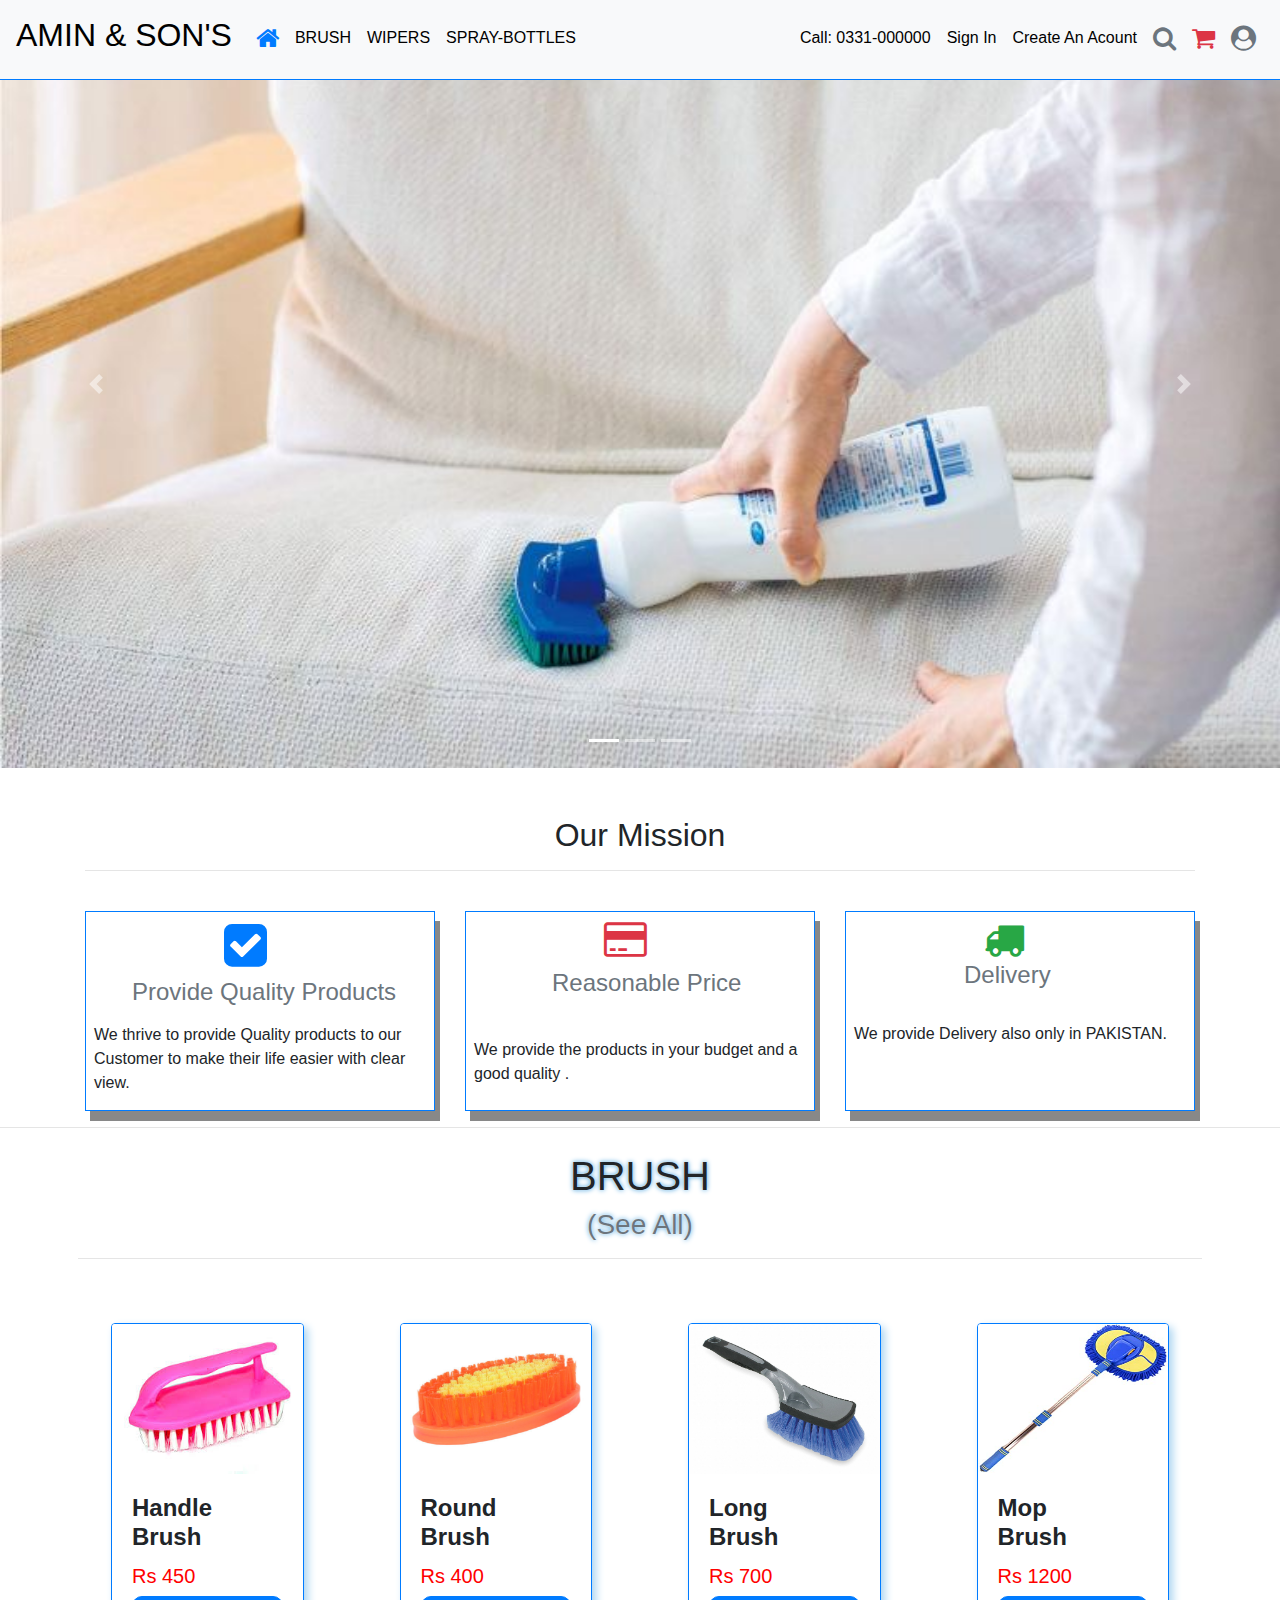
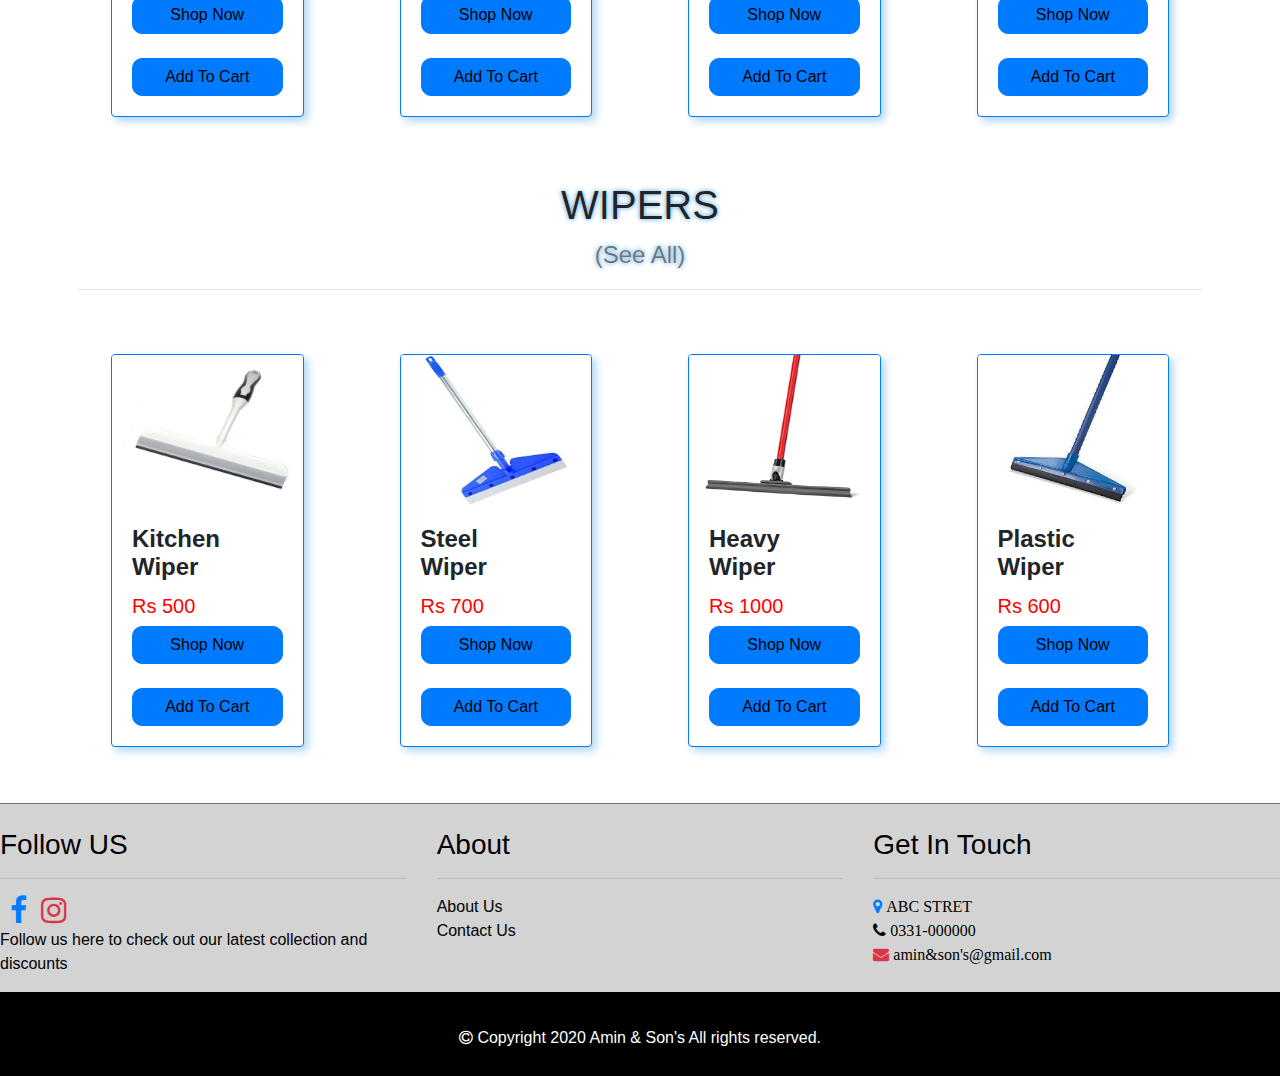
<file: Saylaniweb/index.html>
<!DOCTYPE html>
<html>
<head>
	<title>AMIN & SON'S</title>
	<meta charset="UTF-8">
    <meta name="viewport" content="width=device-width, initial-scale=1.0">
    <title>Document</title>
    <link rel="stylesheet" type="text/css" href="style.css">
    <link rel="stylesheet" href="css/bootstrap.min.css">
    <link rel="stylesheet" href="https://cdnjs.cloudflare.com/ajax/libs/font-awesome/4.7.0/css/font-awesome.min.css">
</head>
<body>

<div>
<nav class="navbar fixed-top navbar-expand-lg navbar-light bg-light text-primary border-bottom border-primary " id="navbar2 "style="height: 80px;">
  <a class="navbar-brand" href="index.html">
  	<h2>AMIN & SON'S</h2>
  </a>
  <button class="navbar-toggler" type="button" data-toggle="collapse" data-target="#navbarText" aria-controls="navbarText" aria-expanded="false" aria-label="Toggle navigation">
    <span class="navbar-toggler-icon"></span>
  </button>
  <div class="collapse navbar-collapse" id="navbarText ">
    <ul class="navbar-nav mr-auto">
    	<li class="nav-item active">
        <a class="nav-link" href="index.html" id="white"><i class="fa fa-home text-primary fixed" aria-hidden="true" style="font-size: 25px"></i></span></a>
      </li>
      <li class="nav-item active">
        <a class="nav-link" href="Brush.html" id="white">BRUSH <span class="sr-only">(current)</span></a>
      </li>
      <li class="nav-item">
        <a class="nav-link" href="Wiper.html" id="white">WIPERS</a>
      </li>
      <li class="nav-item">
        <a class="nav-link" href="Spray.html" id="white">SPRAY-BOTTLES</a>
      </li>
    </ul>
    <span class="navbar-text">
      <ul class="navbar-nav mr-auto">
      	 <li class="nav-item active">
        <a class="nav-link" id="white" href="#">Call: 0331-000000 <span class="sr-only">(current)</span></a>
      </li>
      <li class="nav-item">
        <a class="nav-link" id="white" href="signin.html">Sign In</a>
      </li>
      <li class="nav-item">
        <a class="nav-link" id="white" href="create.html">Create An Acount</a>
      </li>
      <li class="nav-item active">
        <a class="nav-link text-secondary" href="#"><i class="fa fa-search" aria-hidden="true"></i></a>
      </li>
      <li class="nav-item">
       <a class="nav-link text-danger" href="#"> <i class="fa fa-shopping-cart" aria-hidden="true"></i></a>
      </li>
      <li class="nav-item">
        <a class="nav-link text-secondary" href="#"><i class="fa fa-user-circle" aria-hidden="true"></i></a>
      </li>

    </ul>
    </span>
  </div>
</nav>
</div>





<div class="main">
	<div id="carouselExampleIndicators" class="carousel slide" data-ride="carousel" >
  <ol class="carousel-indicators">
    <li data-target="#carouselExampleIndicators" data-slide-to="0" class="active"></li>
    <li data-target="#carouselExampleIndicators" data-slide-to="1"></li>
    <li data-target="#carouselExampleIndicators" data-slide-to="2"></li>
  </ol>
  <div class="carousel-inner">
    <div class="carousel-item active">
      <img class="mt-5 d-block w-100" src="images/sofa.jpg" alt="First slide" >
    </div>
    <div class="carousel-item">
      <img class="mt-5 d-block w-100" src="images/wash.jpg" alt="Second slide" >
    </div>
    <div class="carousel-item">
      <img class="mt-5 d-block w-100" src="images/spray.jpg" alt="Second slide" >
    </div>
    
  </div>
  <a class="carousel-control-prev" href="#carouselExampleIndicators" role="button" data-slide="prev">
    <span class="carousel-control-prev-icon" aria-hidden="true"></span>
    <span class="sr-only">Previous</span>
  </a>
  <a class="carousel-control-next" href="#carouselExampleIndicators" role="button" data-slide="next">
    <span class="carousel-control-next-icon" aria-hidden="true"></span>
    <span class="sr-only">Next</span>
  </a>
</div>

        <section class="feature_area">
            <div class="container">
                <div class="c_title">
                   <br>
                   <br>
                    <h2 style="text-align: center;">Our Mission</h2>
                </div>
                <hr>
                <div class="row feature_inner ">
                    <div class="mt-4 col-lg-4 col-sm-6 col-md-3 ">
                        <div class="p-2 feature_item border border-primary" style="height: 200px">
                             <div class="f_icon">
                                <i class="fa fa-check-square text-primary" aria-hidden="true" style="font-size: 50px; margin-left: 130px;"></i>
                            </div>
                            <h4 class="p-2 text-secondary" style="margin-left:30px;">Provide Quality Products</h4>
                            <p>We thrive to provide Quality products to our Customer to make their life easier with clear view. </p>
                          
                        </div>
                    </div>
                    <div class="mt-4 col-lg-4 col-sm-6">
                        <div class="p-2 feature_item border border-primary">
                            <div class="f_icon">
                                <i class="fa fa-credit-card text-danger" aria-hidden="true" style="font-size: 40px; margin-left: 130px;"></i>
                            </div>
                            <h4 class="p-2 text-secondary" style="margin-left:70px;">               Reasonable Price</h4>
                            <br>
                            <p>We provide the products in your budget and a good quality .  </p>
                            
                        </div>
                    </div>
                    <div class="mt-4 col-lg-4 col-sm-6">
                        <div class="p-2 feature_item border border-primary" style="height: 200px">
                            <div class="f_icon">
                                <i class="fa fa-truck text-success" aria-hidden="true" style="font-size: 60px; margin-left: 130px;"></i>
                            </div>
                            <h4 class="text-secondary" style="margin-left:110px;">Delivery</h4><br>
                            <p>We provide Delivery also only in PAKISTAN. </p>
                        </div>
                    </div>
                </div>
            </div>
        </section>
        <hr>


<div class="Newarrival">
	<div class="container p-2" >
		<legend><h1>BRUSH</h1><h3><a href="sunglasses.html" class="text-secondary">(See All)</a></h3></legend><hr>
			<div class="row">
			<div class="col-sm-12 col-md-6 col-lg-3 p-5">
				<div class="card border-bottom border-primary" style="width: 18rem;">
				  <img class="card-img-top" src="images/brush.jpg" alt="brush">
				  <div class="card-body">
				    <h4 class="card-title">Handle Brush</h4>
				    <h5 class="card-text">Rs 450</h5>
				    <a href="#" class="btn btn-primary" id="cardbtn">Shop Now</a><br><br>
				    <a href="#" class="btn btn-primary" id="cardbtn">Add To Cart</a>
				  </div>
				</div>
			</div>
			<div class="col-sm-12 col-md-6 col-lg-3 p-5">
				<div class="card border-bottom border-primary" style="width: 18rem;">
				  <img class="card-img-top" src="images/brush1.jpg" alt="Card brush">
				  <div class="card-body">
				    <h4 class="card-title">Round <br>Brush</h4>
				    <h5 class="card-text">Rs 400</h5>
				    <a href="#" class="btn btn-primary" id="cardbtn">Shop Now</a><br><br>
				    <a href="#" class="btn btn-primary" id="cardbtn">Add To Cart</a>
				  </div>
				</div>
			</div>
			<div class="col-sm-12 col-md-6 col-lg-3 p-5">
				<div class="card border-bottom border-primary" style="width: 18rem;">
				  <img class="card-img-top" src="images/brush2.jpg" alt="Card image cap">
				  <div class="card-body">
				    <h4 class="card-title">Long <br>Brush</h4>
				    <h5 class="card-text">Rs 700</h5>
				    <a href="#" class="btn btn-primary" id="cardbtn">Shop Now</a><br><br>
				    <a href="#" class="btn btn-primary" id="cardbtn">Add To Cart</a>
				  </div>
				</div>
			</div>
			<div class="col-sm-12 col-md-6 col-lg-3 p-5">
				<div class="card border-bottom border-primary" style="width: 18rem;">
				  <img class="card-img-top" src="images/brush3.jpg" alt="Card image cap">
				  <div class="card-body">
				    <h4 class="card-title">Mop<br>Brush</h4>
				    <h5 class="card-text" >Rs 1200</h5>
				    <a href="#" class="btn btn-primary" id="cardbtn">Shop Now</a><br><br>
				    <a href="#" class="btn btn-primary" id="cardbtn">Add To Cart</a>
				  </div>
				</div>
			</div>
		</div>
		</div>
	</div>
	</div>

	<div class="Eyeglass">
	<div class="container p-2">
		<legend><h1>WIPERS</h1><a href="eyeglasses.html" class="text-secondary">(See All)</a></h3></legend><hr>
			<div class="row">
			<div class="col-sm-12 col-md-6 col-lg-3 p-5 ">
				<div class="card border-bottom border-primary" style="width: 18rem;">
				  <img class="card-img-top" src="images/wiper1.jpg" alt="Card wiper">
				  <div class="card-body">
				    <h4 class="card-title" >Kitchen<br>Wiper</h4>
				    <h5 class="card-text">Rs 500</h5>
				    <a href="#" class="btn btn-primary" id="cardbtn">Shop Now</a><br><br>
				    <a href="#" class="btn btn-primary" id="cardbtn">Add To Cart</a>
				  </div>
				</div>
			</div>
			<div class="col-sm-12 col-md-6 col-lg-3 p-5">
				<div class="card border-bottom border-primary" style="width: 18rem;">
				  <img class="card-img-top" src="images/wiper.jpg" alt="Card wiper">
				  <div class="card-body">
				    <h4 class="card-title">Steel <br>Wiper</h4>
				    <h5 class="card-text">Rs 700</h5>
				    <a href="#" class="btn btn-primary" id="cardbtn">Shop Now</a><br><br>
				    <a href="#" class="btn btn-primary" id="cardbtn">Add To Cart</a>
				  </div>
				</div>
			</div>
			<div class="col-sm-12 col-md-6 col-lg-3 p-5">
				<div class="card border-bottom border-primary" style="width: 18rem;">
				  <img class="card-img-top" src="images/wiper2.jpg" alt="Card wiper2">
				  <div class="card-body">
				    <h4 class="card-title">Heavy <br>Wiper</h4>
				    <h5 class="card-text">Rs 1000</h5>
				    <a href="#" class="btn btn-primary" id="cardbtn">Shop Now</a><br><br>
				    <a href="#" class="btn btn-primary" id="cardbtn">Add To Cart</a>
				  </div>
				</div>
			</div>
			<div class="col-sm-12 col-md-6 col-lg-3 p-5">
				<div class="card border-bottom border-primary" style="width: 18rem;">
				  <img class="card-img-top" src="images/wiper3.jpg" alt="Card wiper3">
				  <div class="card-body">
				    <h4 class="card-title">Plastic <br>Wiper</h4>
				    <h5 class="card-text" >Rs 600</h5>
				    <a href="#" class="btn btn-primary" id="cardbtn">Shop Now</a><br><br>
				    <a href="#" class="btn btn-primary" id="cardbtn">Add To Cart</a>
				  </div>
				</div>
			</div>
		</div>
		</div>
	</div>
	</div>


<div class="footer border-top border-secondary">
	<!-- Footer -->
<footer class="page-footer font-small blue pt-4">
 <div class="row">
 	<div class="col-sm-12 col-md-6 col-lg-4 ">
 		<h3>Follow US</h3><hr>
 		<a href="" target="_blank" style="padding: 10px;"><i class="fa fa-facebook text-primary" aria-hidden="true" id="fb"></i></a>
 		<a href="" target="_blank"><i class="fa fa-instagram text-danger" aria-hidden="true" id="insta"></i></a><br>
 		<p>Follow us here to check out our latest collection and discounts</p>
 	</div>
 
 	<div class="col-sm-12 col-md-6 col-lg-4">
 		<h3>About</h3><hr>
 		<a href="">About Us</a><br>
 		<a href="">Contact Us</a><br>
 	</div>
 	<div class="col-sm-12 col-md-6 col-lg-4">
 		<h3>Get In Touch</h3><hr>
 		<i class="fa fa-map-marker text-primary" aria-hidden="true"><a href="https://goo.gl/maps/BQGU15MesRKHuWHg6" target="_blank"> ABC STRET</a></i><br>
 		<i class="fa fa-phone" aria-hidden="true">  0331-000000</i><br>
 		<i class="fa fa-envelope text-danger" aria-hidden="true"><a href="" target="_blank"> amin&son's@gmail.com</a></i>
 	</div>
 </div>

</footer>

<div class="Copyright">
  <br>
 		<p ><i class="fa fa-copyright" aria-hidden="true"></i> Copyright 2020 Amin & Son's All rights reserved.</p>
 	</div>


<script src="https://code.jquery.com/jquery-3.2.1.slim.min.js" integrity="sha384-KJ3o2DKtIkvYIK3UENzmM7KCkRr/rE9/Qpg6aAZGJwFDMVNA/GpGFF93hXpG5KkN" crossorigin="anonymous"></script>
    <script src="https://cdnjs.cloudflare.com/ajax/libs/popper.js/1.12.9/umd/popper.min.js" integrity="sha384-ApNbgh9B+Y1QKtv3Rn7W3mgPxhU9K/ScQsAP7hUibX39j7fakFPskvXusvfa0b4Q" crossorigin="anonymous"></script>
    <script src="https://maxcdn.bootstrapcdn.com/bootstrap/4.0.0/js/bootstrap.min.js" integrity="sha384-JZR6Spejh4U02d8jOt6vLEHfe/JQGiRRSQQxSfFWpi1MquVdAyjUar5+76PVCmYl" crossorigin="anonymous"></script>

</body>
</html>
</file>
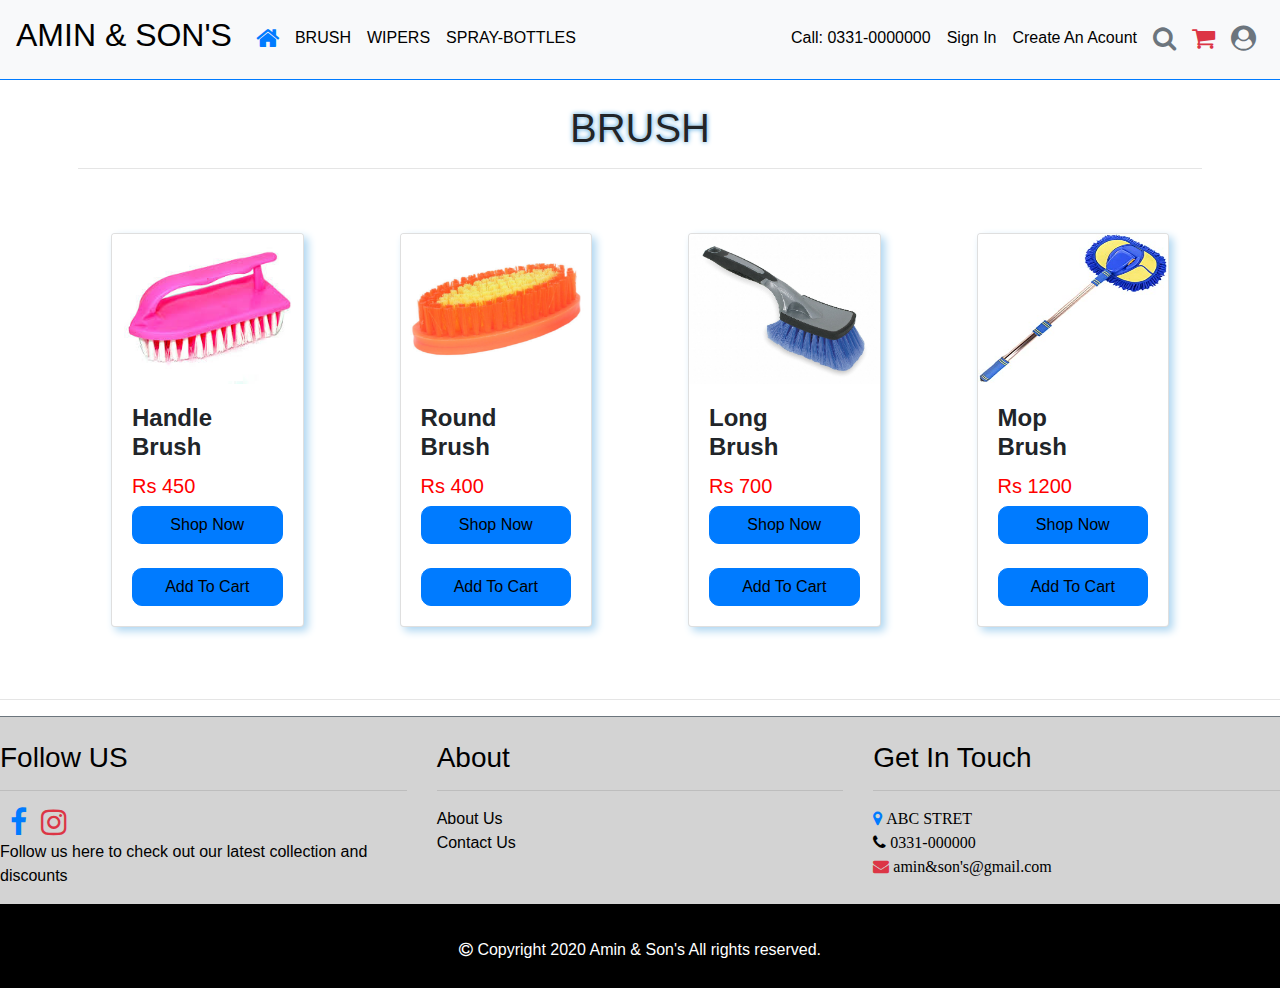
<file: Saylaniweb/Brush.html>
<!DOCTYPE html>
<html>
<head>
	<title>AMIN & SON'S</title>
	<meta charset="UTF-8">
    <meta name="viewport" content="width=device-width, initial-scale=1.0">
    <link rel="ICON" href="img/tab.ico" type="image/ico" />
    <link rel="stylesheet" type="text/css" href="style.css">
    <link rel="stylesheet" href="css/bootstrap.min.css">
    <link rel="stylesheet" href="https://cdnjs.cloudflare.com/ajax/libs/font-awesome/4.7.0/css/font-awesome.min.css">
</head>
<body>
<div>
<nav class="navbar fixed-top navbar-expand-lg navbar-light bg-light text-primary border-bottom border-primary " id="navbar2 "style="height: 80px;">
  <a class="navbar-brand" href="index.html">
  	<h2>AMIN & SON'S</h2>
  </a>
  <button class="navbar-toggler" type="button" data-toggle="collapse" data-target="#navbarText" aria-controls="navbarText" aria-expanded="false" aria-label="Toggle navigation">
    <span class="navbar-toggler-icon"></span>
  </button>
  <div class="collapse navbar-collapse" id="navbarText ">
    <ul class="navbar-nav mr-auto">
    	<li class="nav-item active">
        <a class="nav-link" href="index.html" id="white"><i class="fa fa-home text-primary fixed" aria-hidden="true" style="font-size: 25px"></i></span></a>
      </li>
       <li class="nav-item active">
        <a class="nav-link" href="Brush.html" id="white">BRUSH <span class="sr-only">(current)</span></a>
      </li>
      <li class="nav-item">
        <a class="nav-link" href="Wiper.html" id="white">WIPERS</a>
      </li>
      <li class="nav-item">
        <a class="nav-link" href="Spray.html" id="white">SPRAY-BOTTLES</a>
      </li>
    </ul>
    <span class="navbar-text">
      <ul class="navbar-nav mr-auto">
      	 <li class="nav-item active">
        <a class="nav-link" id="white" href="#">Call: 0331-0000000 <span class="sr-only">(current)</span></a>
      </li>
      <li class="nav-item">
        <a class="nav-link" id="white" href="signin.html">Sign In</a>
      </li>
      <li class="nav-item">
        <a class="nav-link" id="white" href="create.html">Create An Acount</a>
      </li>
      <li class="nav-item active">
        <a class="nav-link text-secondary" href="#"><i class="fa fa-search" aria-hidden="true"></i></a>
      </li>
      <li class="nav-item">
       <a class="nav-link text-danger" href="#"> <i class="fa fa-shopping-cart" aria-hidden="true"></i></a>
      </li>
      <li class="nav-item">
        <a class="nav-link text-secondary" href="#"><i class="fa fa-user-circle" aria-hidden="true"></i></a>
      </li>

    </ul>
    </span>
  </div>
</nav>
</div>



	<div class="brush">
	<div class="mt-5 container p-2"><br><br>
		<legend><h1>BRUSH</h1></legend><hr>
			<div class="row">
			<div class="col-sm-12 col-md-6 col-lg-3 p-5">
				<div class="card" style="width: 18rem;">
				  <img class="card-img-top" src="images/brush.jpg" alt="brush">
				  <div class="card-body">
				    <h4 class="card-title">Handle Brush</h4>
				    <h5 class="card-text">Rs 450</h5>
				    <a href="#" class="btn btn-primary" id="cardbtn">Shop Now</a><br><br>
				    <a href="#" class="btn btn-primary" id="cardbtn">Add To Cart</a>
				  </div>
				</div>
			</div>
			<div class="col-sm-12 col-md-6 col-lg-3 p-5">
				<div class="card" style="width: 18rem;">
				   <img class="card-img-top" src="images/brush1.jpg" alt="Card brush">
				  <div class="card-body">
				    <h4 class="card-title">Round <br>Brush</h4>
				    <h5 class="card-text">Rs 400</h5>
				    <a href="#" class="btn btn-primary" id="cardbtn">Shop Now</a><br><br>
				    <a href="#" class="btn btn-primary" id="cardbtn">Add To Cart</a>
				  </div>
				</div>
			</div>
			<div class="col-sm-12 col-md-6 col-lg-3 p-5">
				<div class="card" style="width: 18rem;">
				 <img class="card-img-top" src="images/brush2.jpg" alt="Card image cap">
				  <div class="card-body">
				    <h4 class="card-title">Long <br>Brush</h4>
				    <h5 class="card-text">Rs 700</h5>
				    <a href="#" class="btn btn-primary" id="cardbtn">Shop Now</a><br><br>
				    <a href="#" class="btn btn-primary" id="cardbtn">Add To Cart</a>
				  </div>
				</div>
			</div>
			<div class="col-sm-12 col-md-6 col-lg-3 p-5">
				<div class="card" style="width: 18rem;">
				  <img class="card-img-top" src="images/brush3.jpg" alt="Card image cap">
				  <div class="card-body">
				    <h4 class="card-title">Mop<br>Brush</h4>
				    <h5 class="card-text" >Rs 1200</h5>
				    <a href="#" class="btn btn-primary" id="cardbtn">Shop Now</a><br><br>
				    <a href="#" class="btn btn-primary" id="cardbtn">Add To Cart</a>
				  </div>
				</div>
			</div>
			
				</div>
			</div>
			
		</div>
		</div>
	</div>
	</div>
<hr>
<div class="footer border-top border-secondary">
  <!-- Footer -->
<footer class="page-footer font-small blue pt-4">
 <div class="row">
 	<div class="col-sm-12 col-md-6 col-lg-4 ">
 		<h3>Follow US</h3><hr>
 		<a href="https://www.facebook.com" target="_blank" style="padding: 10px;"><i class="fa fa-facebook text-primary" aria-hidden="true" id="fb"></i></a>
 		<a href="https://www.instagram.com" target="_blank"><i class="fa fa-instagram text-danger" aria-hidden="true" id="insta"></i></a><br>
 		<p>Follow us here to check out our latest collection and discounts</p>
 	</div>
 
 	<div class="col-sm-12 col-md-6 col-lg-4">
 		<h3>About</h3><hr>
 		<a href="">About Us</a><br>
 		<a href="">Contact Us</a><br>
 	</div>
 	<div class="col-sm-12 col-md-6 col-lg-4">
 		<h3>Get In Touch</h3><hr>
 		<i class="fa fa-map-marker text-primary" aria-hidden="true"><a href="https://goo.gl/maps/BQGU15MesRKHuWHg6" target="_blank"> ABC STRET</a></i><br>
 		<i class="fa fa-phone" aria-hidden="true">  0331-000000</i><br>
 		<i class="fa fa-envelope text-danger" aria-hidden="true"><a href="" target="_blank"> amin&son's@gmail.com</a></i>
 	</div>
 </div>

</footer>

<div class="Copyright">
  <br>
 		<p ><i class="fa fa-copyright" aria-hidden="true"></i> Copyright 2020 Amin & Son's All rights reserved.</p>
 	</div>


<script src="https://code.jquery.com/jquery-3.2.1.slim.min.js" integrity="sha384-KJ3o2DKtIkvYIK3UENzmM7KCkRr/rE9/Qpg6aAZGJwFDMVNA/GpGFF93hXpG5KkN" crossorigin="anonymous"></script>
    <script src="https://cdnjs.cloudflare.com/ajax/libs/popper.js/1.12.9/umd/popper.min.js" integrity="sha384-ApNbgh9B+Y1QKtv3Rn7W3mgPxhU9K/ScQsAP7hUibX39j7fakFPskvXusvfa0b4Q" crossorigin="anonymous"></script>
    <script src="https://maxcdn.bootstrapcdn.com/bootstrap/4.0.0/js/bootstrap.min.js" integrity="sha384-JZR6Spejh4U02d8jOt6vLEHfe/JQGiRRSQQxSfFWpi1MquVdAyjUar5+76PVCmYl" crossorigin="anonymous"></script>

</body>
</html>
</file>
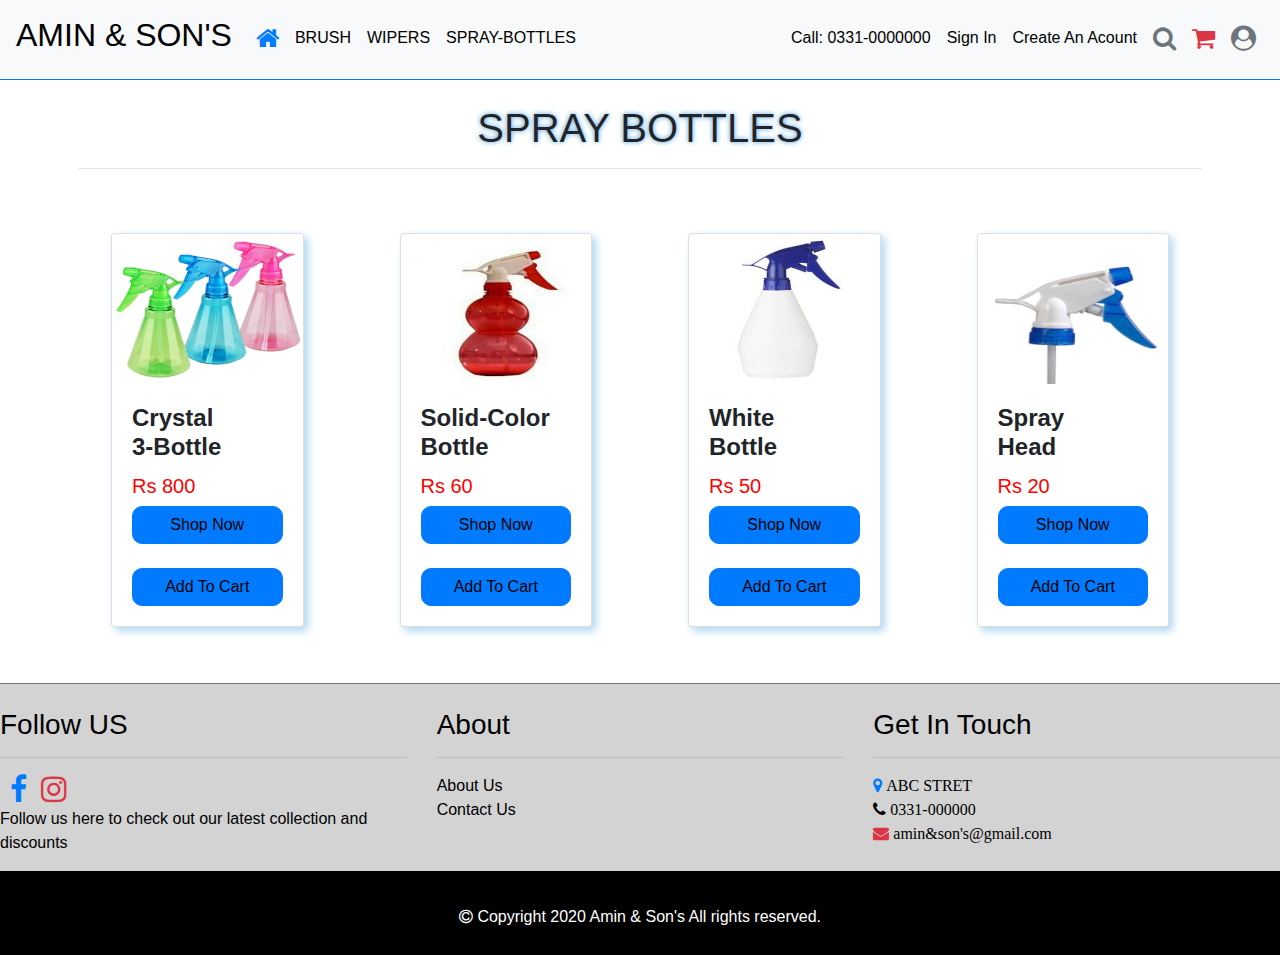
<file: Saylaniweb/Spray.html>
<!DOCTYPE html>
<html>
<head>
	<title>AMIN & SON'S</title>
	<meta charset="UTF-8">
    <meta name="viewport" content="width=device-width, initial-scale=1.0">
    <title>Document</title>
    <link rel="stylesheet" type="text/css" href="style.css">
    <link rel="stylesheet" href="css/bootstrap.min.css">
    <link rel="stylesheet" href="https://cdnjs.cloudflare.com/ajax/libs/font-awesome/4.7.0/css/font-awesome.min.css">
  
</head>
<body>

<div>
<nav class="navbar fixed-top navbar-expand-lg navbar-light bg-light text-primary border-bottom border-primary " id="navbar2 "style="height: 80px;">
 <a class="navbar-brand" href="index.html">
    <h2>AMIN & SON'S</h2>
  </a>
  <button class="navbar-toggler" type="button" data-toggle="collapse" data-target="#navbarText" aria-controls="navbarText" aria-expanded="false" aria-label="Toggle navigation">
    <span class="navbar-toggler-icon"></span>
  </button>
  <div class="collapse navbar-collapse" id="navbarText ">
    <ul class="navbar-nav mr-auto">
      <li class="nav-item active">
        <a class="nav-link" href="index.html" id="white"><i class="fa fa-home text-primary fixed" aria-hidden="true" style="font-size: 25px"></i></span></a>
      </li>
      <li class="nav-item active">
        <a class="nav-link" href="Brush.html" id="white">BRUSH <span class="sr-only">(current)</span></a>
      </li>
      <li class="nav-item">
        <a class="nav-link" href="Wiper.html" id="white">WIPERS</a>
      </li>
      <li class="nav-item">
        <a class="nav-link" href="Spray.html" id="white">SPRAY-BOTTLES</a>
      </li>
    </ul>
    <span class="navbar-text">
      <ul class="navbar-nav mr-auto">
         <li class="nav-item active">
        <a class="nav-link" id="white" href="#">Call: 0331-0000000 <span class="sr-only">(current)</span></a>
      </li>
      <li class="nav-item">
        <a class="nav-link" id="white" href="signin.html">Sign In</a>
      </li>
      <li class="nav-item">
        <a class="nav-link" id="white" href="create.html">Create An Acount</a>
      </li>
      <li class="nav-item active">
        <a class="nav-link text-secondary" href="#"><i class="fa fa-search" aria-hidden="true"></i></a>
      </li>
      <li class="nav-item">
       <a class="nav-link text-danger" href="#"> <i class="fa fa-shopping-cart" aria-hidden="true"></i></a>
      </li>
      <li class="nav-item">
        <a class="nav-link text-secondary" href="#"><i class="fa fa-user-circle" aria-hidden="true"></i></a>
      </li>

    </ul>
    </span>
  </div>
</nav>
</div>
	<div class="spray">
	<div class="mt-5 container p-2">
    <br><br>
		<legend><h1>SPRAY BOTTLES</h1></legend><hr>
			<div class="row">
			<div class="col-sm-12 col-md-6 col-lg-3 p-5">
				<div class="card" style="width: 18rem;">
				  <img class="card-img-top" src="images/spray1.jpg" alt="Card image cap">
				  <div class="card-body">
				    <h4 class="card-title">Crystal <br>3-Bottle</h4>
				    <h5 class="card-text">Rs 800</h5>
				    <a href="#" class="btn btn-primary" id="cardbtn">Shop Now</a><br><br>
				    <a href="#" class="btn btn-primary" id="cardbtn">Add To Cart</a>
				  </div>
				</div>
			</div>
			<div class="col-sm-12 col-md-6 col-lg-3 p-5">
				<div class="card" style="width: 18rem;">
				  <img class="card-img-top" src="images/spray2.jpg" alt="Card image cap">
				  <div class="card-body">
				    <h4 class="card-title">Solid-Color <br>Bottle</h4>
				    <h5 class="card-text">Rs 60</h5>
				    <a href="#" class="btn btn-primary" id="cardbtn">Shop Now</a><br><br>
				    <a href="#" class="btn btn-primary" id="cardbtn">Add To Cart</a>
				  </div>
				</div>
			</div>
			<div class="col-sm-12 col-md-6 col-lg-3 p-5">
				<div class="card" style="width: 18rem;">
				  <img class="card-img-top" src="images/spray3.jpg" alt="Card image cap">
				  <div class="card-body">
				    <h4 class="card-title">White <br>Bottle</h4>
				    <h5 class="card-text">Rs 50</h5>
				    <a href="#" class="btn btn-primary" id="cardbtn">Shop Now</a><br><br>
				    <a href="#" class="btn btn-primary" id="cardbtn">Add To Cart</a>
				  </div>
				</div>
			</div>
			<div class="col-sm-12 col-md-6 col-lg-3 p-5">
				<div class="card" style="width: 18rem;">
				  <img class="card-img-top" src="images/spray4.jpg" alt="Card image cap">
				  <div class="card-body">
				    <h4 class="card-title">Spray <br>Head</h4>
				    <h5 class="card-text" >Rs 20</h5>
				    <a href="#" class="btn btn-primary" id="cardbtn">Shop Now</a><br><br>
				    <a href="#" class="btn btn-primary" id="cardbtn">Add To Cart</a>
				  </div>
				</div>
			</div>
			
		</div>
		</div>
	</div>
	</div>

<div class="footer border-top border-secondary">
  
<footer class="page-footer font-small blue pt-4">
 <div class="row">
  <div class="col-sm-12 col-md-6 col-lg-4 ">
    <h3>Follow US</h3><hr>
    <a href="" target="_blank" style="padding: 10px;"><i class="fa fa-facebook text-primary" aria-hidden="true" id="fb"></i></a>
    <a href="" target="_blank"><i class="fa fa-instagram text-danger" aria-hidden="true" id="insta"></i></a><br>
    <p>Follow us here to check out our latest collection and discounts</p>
  </div>
 
  <div class="col-sm-12 col-md-6 col-lg-4">
    <h3>About</h3><hr>
    <a href="">About Us</a><br>
    <a href="">Contact Us</a><br>
  </div>
  <div class="col-sm-12 col-md-6 col-lg-4">
    <h3>Get In Touch</h3><hr>
    <i class="fa fa-map-marker text-primary" aria-hidden="true"><a href="https://goo.gl/maps/BQGU15MesRKHuWHg6" target="_blank"> ABC STRET</a></i><br>
    <i class="fa fa-phone" aria-hidden="true">  0331-000000</i><br>
    <i class="fa fa-envelope text-danger" aria-hidden="true"><a href="" target="_blank"> amin&son's@gmail.com</a></i>
  </div>
 </div>

</footer>

<div class="Copyright">
  <br>
    <p ><i class="fa fa-copyright" aria-hidden="true"></i> Copyright 2020 Amin & Son's All rights reserved.</p>
  </div>


<script src="https://code.jquery.com/jquery-3.2.1.slim.min.js" integrity="sha384-KJ3o2DKtIkvYIK3UENzmM7KCkRr/rE9/Qpg6aAZGJwFDMVNA/GpGFF93hXpG5KkN" crossorigin="anonymous"></script>
    <script src="https://cdnjs.cloudflare.com/ajax/libs/popper.js/1.12.9/umd/popper.min.js" integrity="sha384-ApNbgh9B+Y1QKtv3Rn7W3mgPxhU9K/ScQsAP7hUibX39j7fakFPskvXusvfa0b4Q" crossorigin="anonymous"></script>
    <script src="https://maxcdn.bootstrapcdn.com/bootstrap/4.0.0/js/bootstrap.min.js" integrity="sha384-JZR6Spejh4U02d8jOt6vLEHfe/JQGiRRSQQxSfFWpi1MquVdAyjUar5+76PVCmYl" crossorigin="anonymous"></script>

</body>
</html>
</file>
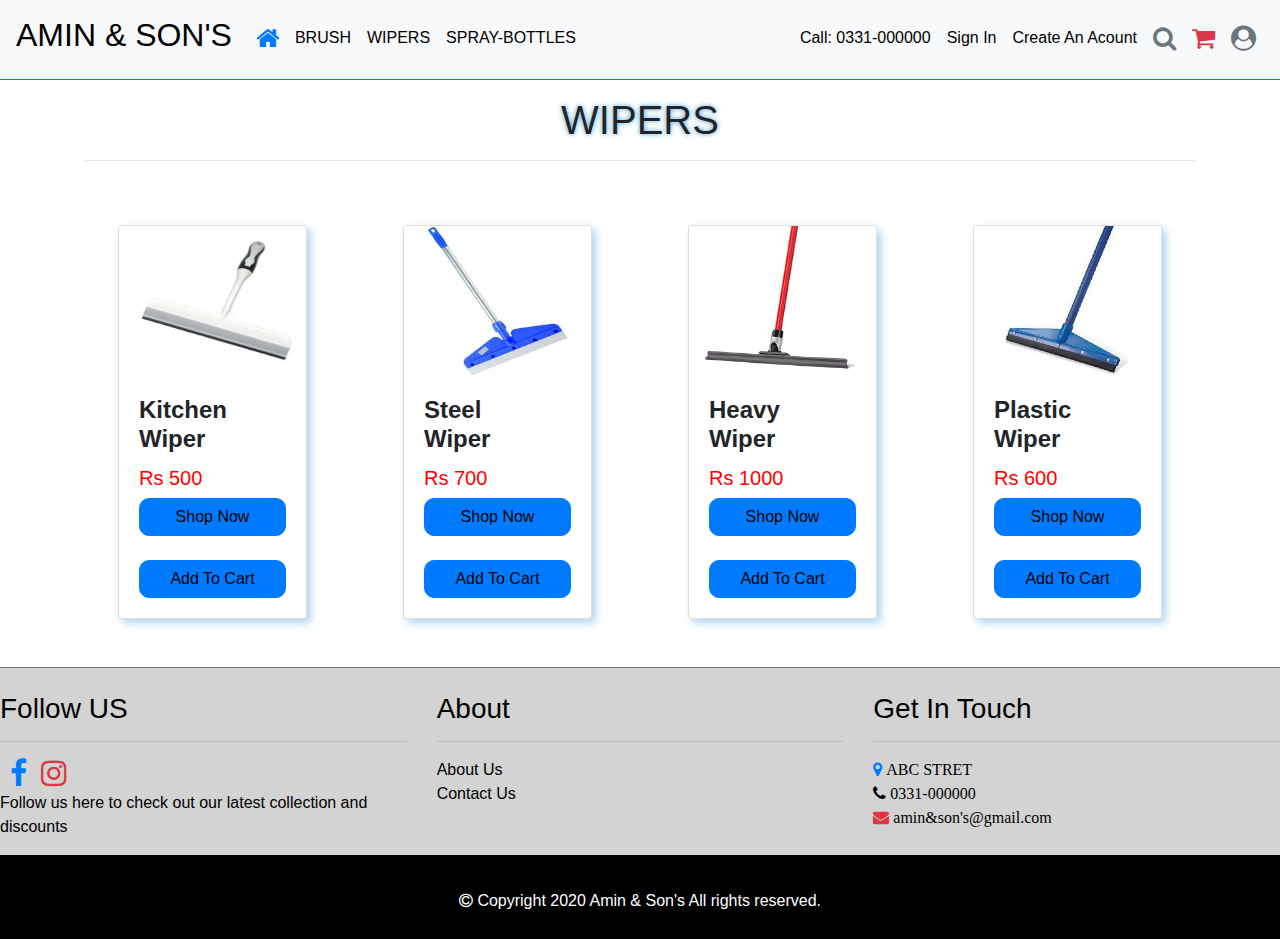
<file: Saylaniweb/Wiper.html>
<!DOCTYPE html>
<html>
<head>
	<title>AMIN & SON'S</title>
	<meta charset="UTF-8">
    <meta name="viewport" content="width=device-width, initial-scale=1.0">
    <title>Document</title>
    <link rel="stylesheet" type="text/css" href="style.css">
    <link rel="stylesheet" href="css/bootstrap.min.css">
    <link rel="stylesheet" href="https://cdnjs.cloudflare.com/ajax/libs/font-awesome/4.7.0/css/font-awesome.min.css">

</head>
<body>

<div>
<nav class="navbar fixed-top navbar-expand-lg navbar-light bg-light text-primary border-bottom border-primary " id="navbar2 "style="height: 80px;">
 <a class="navbar-brand" href="index.html">
  	<h2>AMIN & SON'S</h2>
  </a>
  <button class="navbar-toggler" type="button" data-toggle="collapse" data-target="#navbarText" aria-controls="navbarText" aria-expanded="false" aria-label="Toggle navigation">
    <span class="navbar-toggler-icon"></span>
  </button>
  <div class="collapse navbar-collapse" id="navbarText ">
    <ul class="navbar-nav mr-auto">
    	<li class="nav-item active">
        <a class="nav-link" href="index.html" id="white"><i class="fa fa-home text-primary fixed" aria-hidden="true" style="font-size: 25px"></i></span></a>
      </li>
      <li class="nav-item active">
        <a class="nav-link" href="Brush.html" id="white">BRUSH <span class="sr-only">(current)</span></a>
      </li>
      <li class="nav-item">
        <a class="nav-link" href="Wiper.html" id="white">WIPERS</a>
      </li>
      <li class="nav-item">
        <a class="nav-link" href="Spray.html" id="white">SPRAY-BOTTLES</a>
      </li>
    </ul>
    <span class="navbar-text">
      <ul class="navbar-nav mr-auto">
      	 <li class="nav-item active">
         <a class="nav-link" id="white" href="#">Call: 0331-000000 <span class="sr-only">(current)</span></a>
      </li>
      <li class="nav-item">
        <a class="nav-link" id="white" href="signin.html">Sign In</a>
      </li>
      <li class="nav-item">
        <a class="nav-link" id="white" href="create.html">Create An Acount</a>
      </li>
      <li class="nav-item active">
        <a class="nav-link text-secondary" href="#"><i class="fa fa-search" aria-hidden="true"></i></a>
      </li>
      <li class="nav-item">
       <a class="nav-link text-danger" href="#"> <i class="fa fa-shopping-cart" aria-hidden="true"></i></a>
      </li>
      <li class="nav-item">
        <a class="nav-link text-secondary" href="#"><i class="fa fa-user-circle" aria-hidden="true"></i></a>
      </li>

    </ul>
    </span>
  </div>
</nav>
</div>

	<div class="wiper">
	<div class="mt-5 container">
       <br><br>
		<legend><h1>WIPERS</h1></legend><hr>
			<div class="row">
			<div class="col-sm-12 col-md-6 col-lg-3 p-5">
				<div class="card" style="width: 18rem;">
				   <img class="card-img-top" src="images/wiper1.jpg" alt="Card wiper">
				  <div class="card-body">
				    <h4 class="card-title" >Kitchen<br>Wiper</h4>
				    <h5 class="card-text">Rs 500</h5>
				    <a href="#" class="btn btn-primary" id="cardbtn">Shop Now</a><br><br>
				    <a href="#" class="btn btn-primary" id="cardbtn">Add To Cart</a>
				  </div>
				</div>
			</div>
			<div class="col-sm-12 col-md-6 col-lg-3 p-5">
				<div class="card" style="width: 18rem;">
				  <img class="card-img-top" src="images/wiper.jpg" alt="Card wiper">
				  <div class="card-body">
				    <h4 class="card-title">Steel <br>Wiper</h4>
				    <h5 class="card-text">Rs 700</h5>
				    <a href="#" class="btn btn-primary" id="cardbtn">Shop Now</a><br><br>
				    <a href="#" class="btn btn-primary" id="cardbtn">Add To Cart</a>
				  </div>
				</div>
			</div>
			<div class="col-sm-12 col-md-6 col-lg-3 p-5">
				<div class="card" style="width: 18rem;">
				  <img class="card-img-top" src="images/wiper2.jpg" alt="Card wiper2">
				  <div class="card-body">
				    <h4 class="card-title">Heavy <br>Wiper</h4>
				    <h5 class="card-text">Rs 1000</h5>
				    <a href="#" class="btn btn-primary" id="cardbtn">Shop Now</a><br><br>
				    <a href="#" class="btn btn-primary" id="cardbtn">Add To Cart</a>
				  </div>
				</div>
			</div>
			<div class="col-sm-12 col-md-6 col-lg-3 p-5">
				<div class="card" style="width: 18rem;">
				   <img class="card-img-top" src="images/wiper3.jpg" alt="Card wiper3">
				  <div class="card-body">
				    <h4 class="card-title">Plastic <br>Wiper</h4>
				    <h5 class="card-text" >Rs 600</h5>
				    <a href="#" class="btn btn-primary" id="cardbtn">Shop Now</a><br><br>
				    <a href="#" class="btn btn-primary" id="cardbtn">Add To Cart</a>
				  </div>
				</div>
			</div>
				</div>
			</div>
		</div>
		</div>
	</div>
	</div>

<div class="footer border-top border-secondary">
	<!-- Footer -->
	
<footer class="page-footer font-small blue pt-4">
 <div class="row">
 	<div class="col-sm-12 col-md-6 col-lg-4 ">
 		<h3>Follow US</h3><hr>
 		<a href="" target="_blank" style="padding: 10px;"><i class="fa fa-facebook text-primary" aria-hidden="true" id="fb"></i></a>
 		<a href="" target="_blank"><i class="fa fa-instagram text-danger" aria-hidden="true" id="insta"></i></a><br>
 		<p>Follow us here to check out our latest collection and discounts</p>
 	</div>
 
 	<div class="col-sm-12 col-md-6 col-lg-4">
 		<h3>About</h3><hr>
 		<a href="">About Us</a><br>
 		<a href="">Contact Us</a><br>
 	</div>
 	<div class="col-sm-12 col-md-6 col-lg-4">
 		<h3>Get In Touch</h3><hr>
 		<i class="fa fa-map-marker text-primary" aria-hidden="true"><a href="https://goo.gl/maps/BQGU15MesRKHuWHg6" target="_blank"> ABC STRET</a></i><br>
 		<i class="fa fa-phone" aria-hidden="true">  0331-000000</i><br>
 		<i class="fa fa-envelope text-danger" aria-hidden="true"><a href="" target="_blank"> amin&son's@gmail.com</a></i>
 	</div>
 </div>

</footer>

<div class="Copyright">
  <br>
 		<p ><i class="fa fa-copyright" aria-hidden="true"></i> Copyright 2020 Amin & Son's All rights reserved.</p>
 	</div>


<script src="https://code.jquery.com/jquery-3.2.1.slim.min.js" integrity="sha384-KJ3o2DKtIkvYIK3UENzmM7KCkRr/rE9/Qpg6aAZGJwFDMVNA/GpGFF93hXpG5KkN" crossorigin="anonymous"></script>
    <script src="https://cdnjs.cloudflare.com/ajax/libs/popper.js/1.12.9/umd/popper.min.js" integrity="sha384-ApNbgh9B+Y1QKtv3Rn7W3mgPxhU9K/ScQsAP7hUibX39j7fakFPskvXusvfa0b4Q" crossorigin="anonymous"></script>
    <script src="https://maxcdn.bootstrapcdn.com/bootstrap/4.0.0/js/bootstrap.min.js" integrity="sha384-JZR6Spejh4U02d8jOt6vLEHfe/JQGiRRSQQxSfFWpi1MquVdAyjUar5+76PVCmYl" crossorigin="anonymous"></script>

</body>
</html>
</file>
<file: Saylaniweb/style.css>
#navbar1{
	background-color: grey  !important;
	font-weight: bold;
	/*position: fixed !important;
	overflow: hidden !important;
  width: 100% !important;
  top: 0 !important;*/

}
#navbar2{
	background-color: #AED6F1  !important;
	font-weight: bold !important;
	/*position: fixed !important;
	overflow: hidden !important;
  width: 100% !important;
  top: 70px !important;*/
}

/*.main {
  margin-top: 	150px;  Add a top margin to avoid content overlay 
}*/
#white:hover{
	background-color: white !important;
    text-shadow: 0 0 1px white , 0 0 5px #3498DB !important;
    border-radius: 25px;
}
#logo{
	font-size: 5px !important;
}
.fa-truck {
	font-size: 40px !important;
}
.fa-shopping-cart,.fa-user-circle{
	font-size: 25px !important;
}
.fa-search{
	font-size: 25px !important;
}
/* Container holding the image and the text */
.div3{
	margin-top: 20px !important;
}
.card{
	height: auto !important;
	width: auto !important;
}
.card-title{
	font-weight: bold !important;
}

.copyright{
	text-align: center !important;
	background-color: black !important;
	color: white !important;
}
.feature_item{
	box-shadow: 5px 10px #888888 !important;
}
#main-wrapper
{

	width: 500px;
	margin: 0 auto;
	margin-top: 20px;
	background: white;
	padding: 5px;
	border-radius: 10px;
	border: 2px solid #70a1ff;
}

.myform
{
	
	width: 450px;
	margin : 0 auto; 
	margin-top: 60px;
}

.inputvalues
{
	width: 450px;
	margin: 0 auto;
	padding: 10px;
}
#login_btn
{
	margin-top: 50px;
}
#register_btn
{
	margin-top: 20px;
	margin-bottom: 20px; 
}
#signup_btn
{
	margin-top: 20px;
}
#back_btn
{
	margin-top: 20px;
	margin-bottom: 20px;
}
.card-img-top{
	height: 150px;
	width: 200px;
}
legend{
	text-align: center;
	text-shadow: 0 0 1px white , 0 0 5px #3498DB !important;
   
}
.card{
	border:hidden;
	box-shadow: 4px 4px 8px 0 #AED6F1;
}
.card-text:hover{
	font-size: 25px;
	
}
.card-text{
	color: red;
}
.card-title:hover{
	font-size: 25px;
}
#cardbtn{
	width: 100%;
	border-radius: 10px;
}
#cardbtn:hover{
	border-radius: 25px;
	background-color: green;

}
.page-footer{
	color: black;
	background: lightgrey;
}
#fb,#insta{
	font-size: 30px;
	color: red;
}
.fa-square{
	color: blue;
}
a{
	text-decoration: none !important;
	color: black !important; 
}
.Copyright{
	background-color: black;
	color: white;
	text-align: center;
	padding: 10px;
}
.fa-copyright{
	color: white;
}
.footer a:hover{
	font-size: 20px;
	background-color: white !important;
    text-shadow: 0 0 1px white , 0 0 5px #3498DB !important;
    border-radius: 10px;
}
</file>
